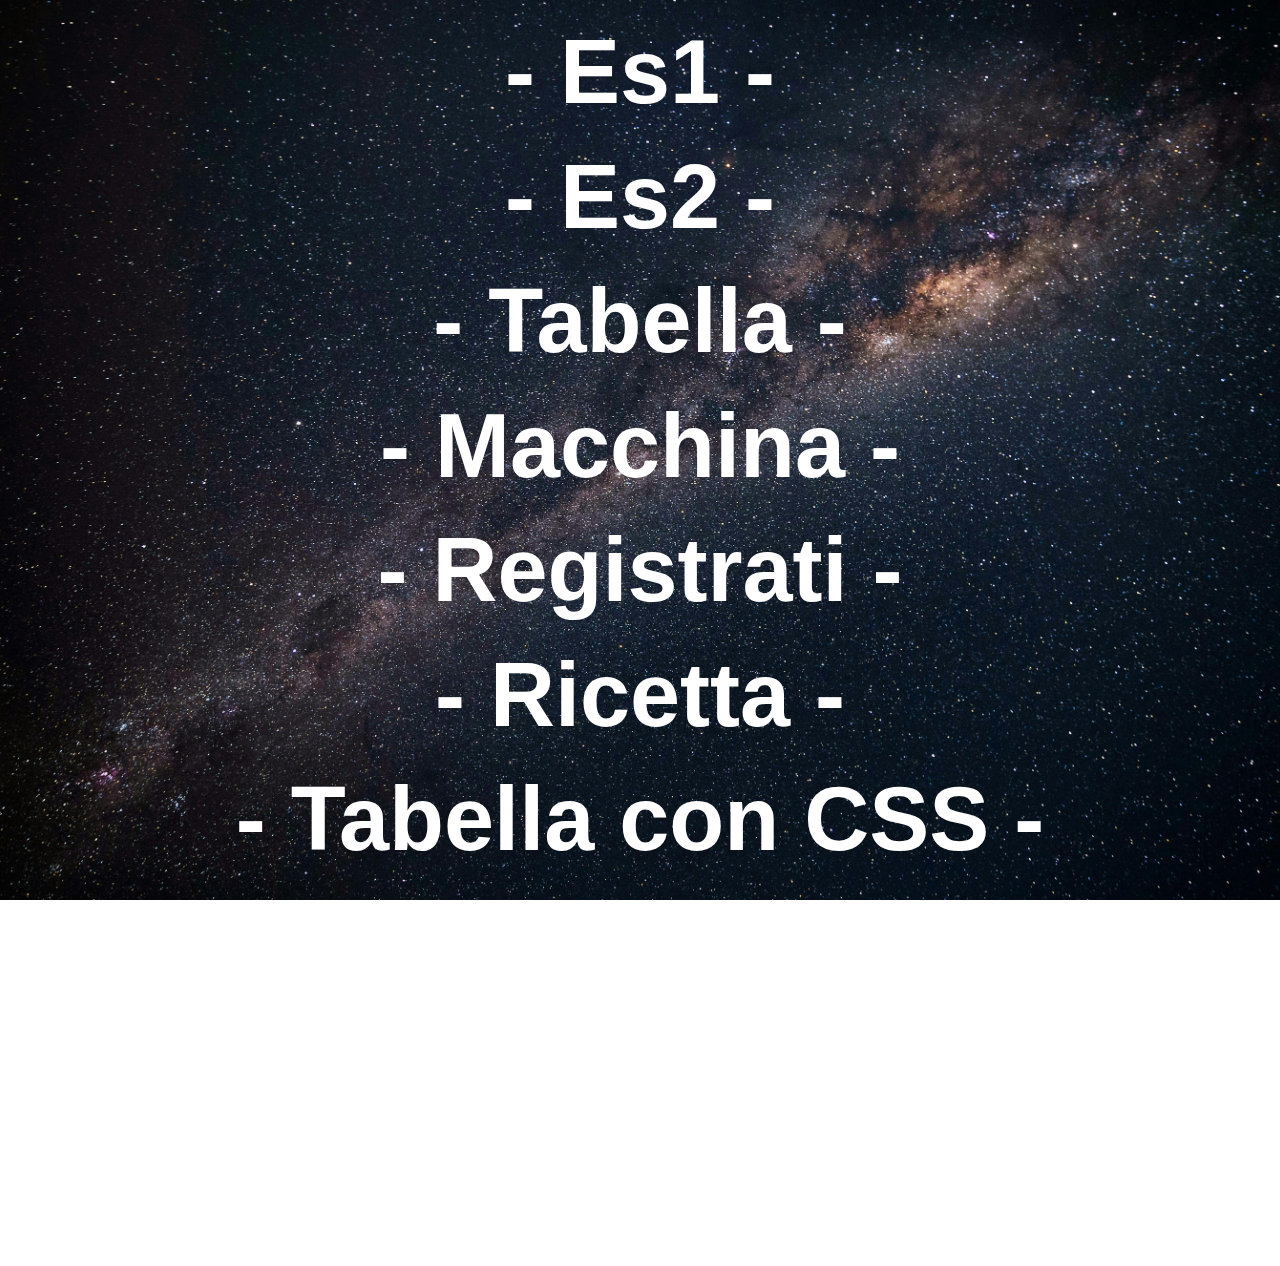
<file: index.html>
<!DOCTYPE html>
<html lang="en">
<head>
<title>My Page Title</title>
<link rel="icon" type="image/x-icon" href="Buzz_Skin-Default.webp">
<meta charset="UTF-8">
<meta name="viewport" content="width=device-width, initial-scale=1.0">
<title>Borghetti</title>
<style> a:link { color: white; } 
    a:visited { color: white; } 
    a:hover { color: #FF8000; } 
    a:active { color: arancione; } 
    a { display: inline-block; transition: transform 0.3s ease; } 
    a:hover { transform: scale(1.5); }
body {
    background-image: url('pexels-philippedonn-1169754.jpg');
    background-size: cover; 
    background-repeat: no-repeat; 
    background-attachment: fixed; 
    background-position: center; 
    color: white;
    font-family: Arial, sans-serif; 
    margin: 0; 
    padding: 0; 
}

</style>
</head>
    

<body>

<p><h1><center><a style="font-size:10vh; text-decoration:none; color="black"; href="Es1.html" >- Es1 -</a></center> </h1></p>
<p><h1><center><a style="font-size:10vh; text-decoration:none; color="black"; href="Es2.html" >- Es2 -</a></center> </h1></p>
<p><h1><center><a style="font-size:10vh; text-decoration:none; color="black"; href="Tabella.html" >- Tabella -</a></center> </h1></p>
<p><h1><center><a style="font-size:10vh; text-decoration:none; color="black"; href="Macchina.html" >- Macchina -</a></center> </h1></p>
<p><h1><center><a style="font-size:10vh; text-decoration:none; color="black"; href="Registrazione.html" >- Registrati -</a></center> </h1></p>
<p><h1><center><a style="font-size:10vh; text-decoration:none; color="black"; href="ricetta_B.html" >- Ricetta -</a></center> </h1></p>
<p><h1><center><a style="font-size:10vh; text-decoration:none; color="black"; href="TabellaCSS.html" >- Tabella con CSS -</a></center> </h1></p>
<p><h1><center><a style="font-size:10vh; text-decoration:none; color="black"; href="BoxFlottanti.html" >- Box Flottanti -</a></center> </h1></p>
<p><h1><center><a style="font-size:10vh; text-decoration:none; color="black"; href="https://ilpiccolobassi.altervista.org" >- Sito Ed. Fisica -</a></center> </h1></p>
<p><h1><center><a style="font-size:10vh; text-decoration:none; color="black"; href="navBar.html" >- NavBar -</a></center> </h1></p>
</body>

</body>
    
</html>
</file>
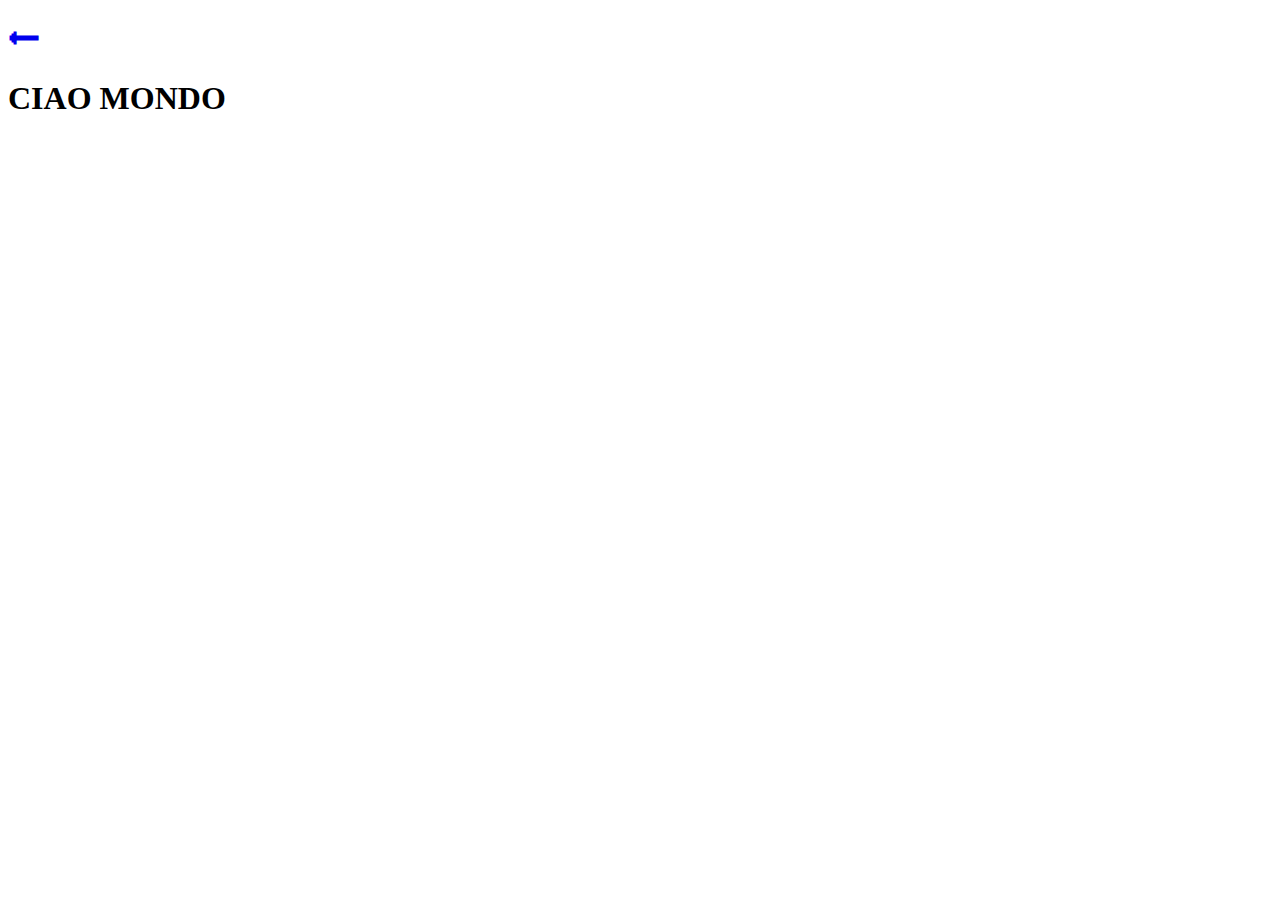
<file: Bho.html>
<!DOCTYPE html>
<html lang="en">
<head>
    <meta charset="UTF-8">
    <meta name="viewport" content="width=|, initial-scale=1.0">
    <title>Document</title>
</head>
<body>
    <h1><a style="text-decoration:none;" href="https://ilpiccolobassi.github.io/borghetti/" >🠔</a></h1>
    <h1>CIAO MONDO</h1>
    
</body>
</html>
</file>
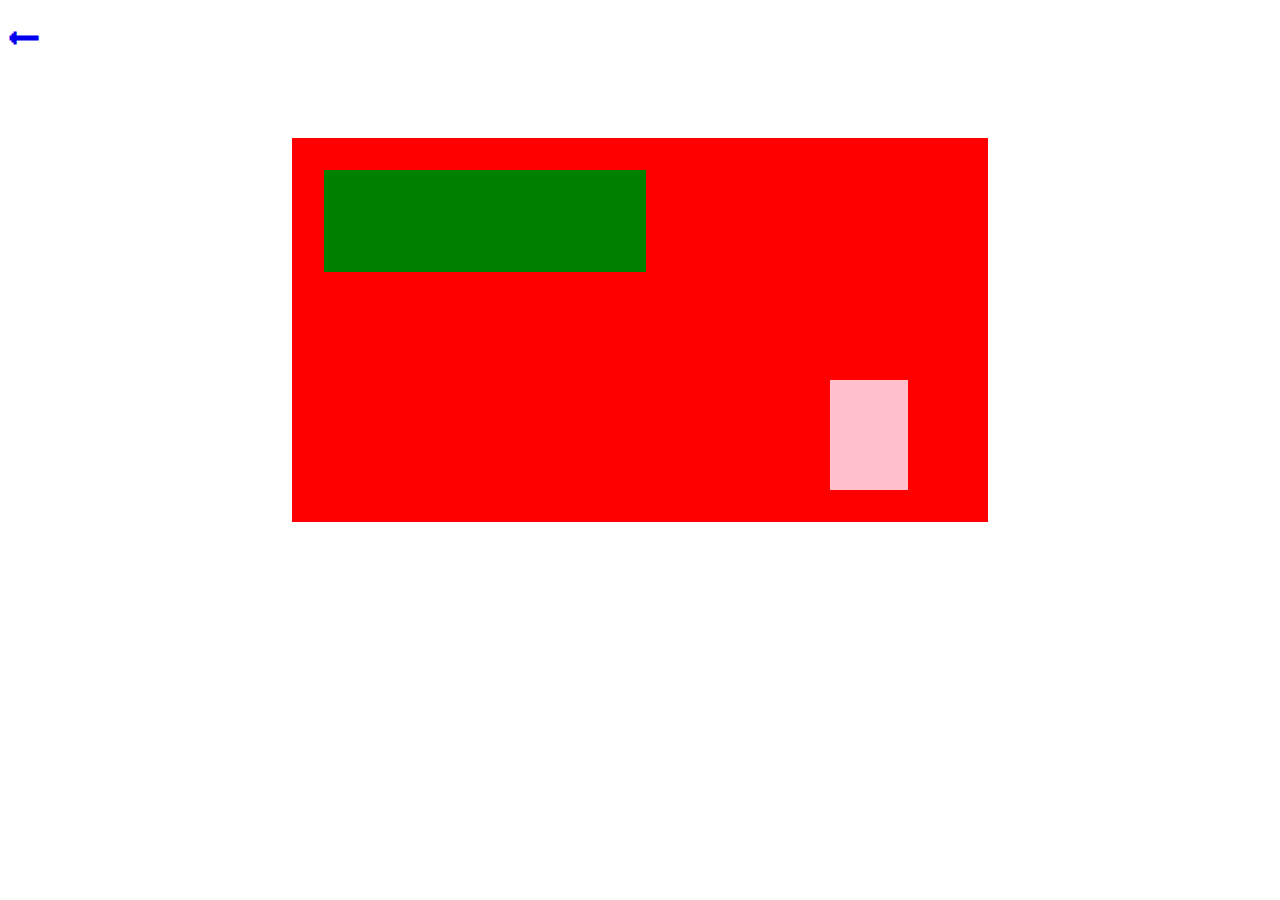
<file: box.html>
<!DOCTYPE html>

<html lang="en">

<head>
  <link rel="icon" type="image/x-icon" href="Buzz_Skin-Default.webp">
  <meta charset="UTF-8">

  <meta name="viewport" content="width=device-width, initial-scale=1.0">

  <title>BoxFormattati</title>

  <style>

    .box1 {

        width: 50%;

        height: 20em;

        padding: 2em;

        background-color:red;

        display: flex;

      margin: 5em 0;

    }

    .box2 {

        width: 50%;

        height: 6em;

        border: 3px solid green;

        background-color: green;

    }

    .box3 {

        width: 3em;

        height: 5em;

        padding: 15px;

        margin: auto 3em 0 auto;

        background-color: pink;

    }

  </style>

</head>

<body>
  <h1><a style="text-decoration:none;" href="https://ilpiccolobassi.github.io/borghetti/">🠔</a></h1> 

<center>

<div class="box1">

  <div class="box2">

  </div>

  <div class="box3">

  </div>

</div>

</center>

</body>

</html>
</file>
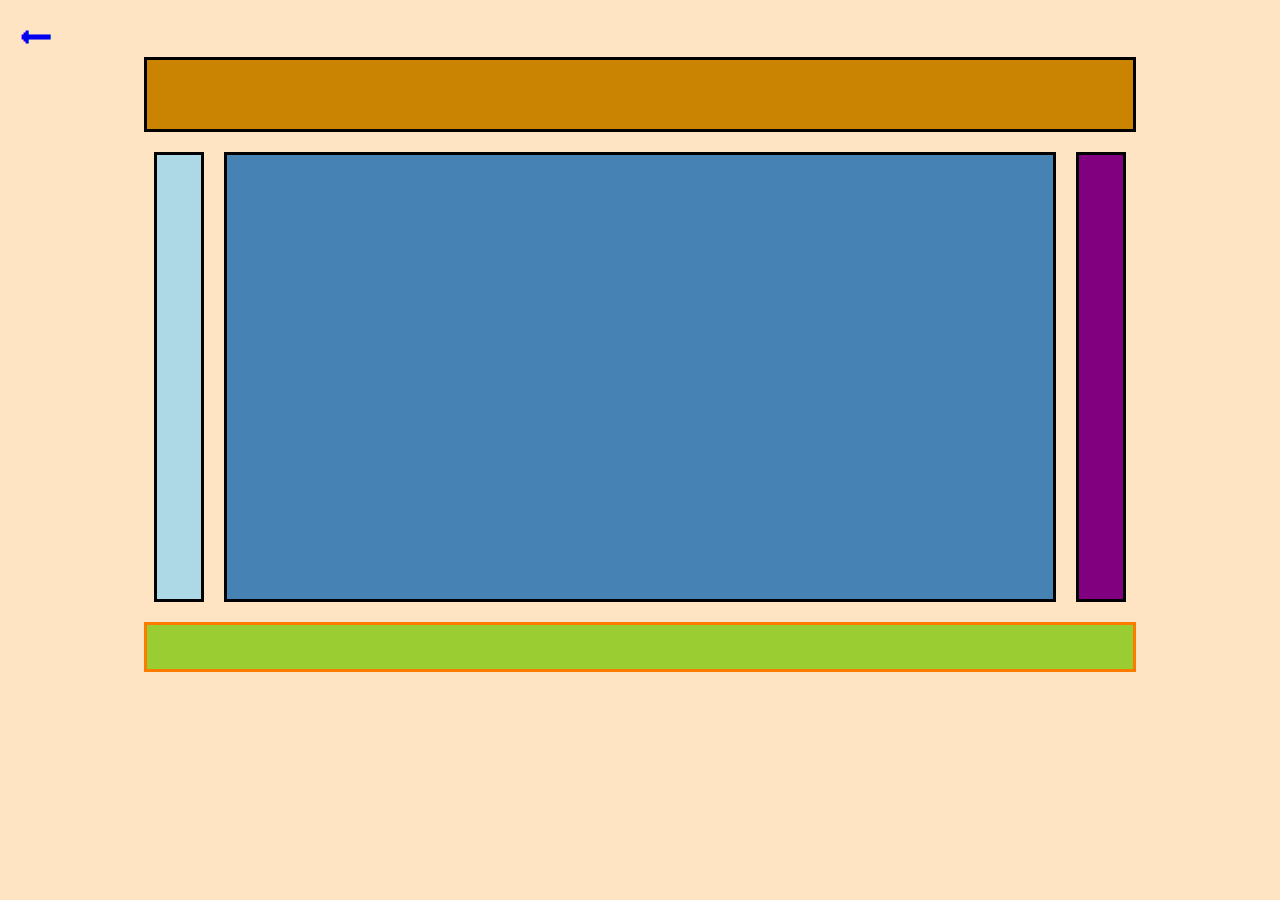
<file: BoxFlottanti.html>
<!DOCTYPE html>
<html lang="it">
<head>
    <meta charset="UTF-8">
    <meta name="viewport" content="width=device-width, initial-scale=1.0">
    <title>Box flottanti</title>
      <link rel="icon" type="image/x-icon" href="Buzz_Skin-Default.webp">
    <h1><a style="text-decoration:none;" href="https://ilpiccolobassi.github.io/borghetti/" >🠔</a></h1>
    <!DOCTYPE html>
<html lang="it">
<head>
    <meta charset="UTF-8">
    <meta name="viewport" content="width=device-width, initial-scale=1.0">
    <title>Box flottanti</title>
    <style>
        * {
            box-sizing: border-box;
            margin: 0;
            padding: 0;
        }
        body {
            margin: 20px;
            background-color: bisque;
        }
        .container {
            width: 80%;
            margin: 0 auto;
        }
        .box {
            border: 3px solid black;
            padding: 20px;
            margin-bottom: 10px; 
        }
        .top, .bottom {
            background-color: rgb(202, 132, 1);
            width: 100%;
            height: 75px;
            clear: both;
        }
        .bottom {
            margin-top: 10px;
            height: 50px;
            border: solid rgb(255, 123, 0);
            background-color: yellowgreen;
        }
        .middle {
            display: flex;
            justify-content: space-between;
            align-items: center;
        }
        .top-right, .right {
            background-color: lightblue;
            width: 5%;
            height: 450px; 
            margin: 10px; 
           
        }
        .right {
            background-color: purple;
        }
        .left {
            background-color: steelblue;
            width: 85%;
            height: 450px;
            margin-top: 10px;
            margin-left: 10px; 
            margin-right: 10px; 
            padding: 1.5px;
        }
    </style>
</head>
<body>
    <div class="container">
        <div class="box top"></div>
        <div class="middle">
            <div class="box top-right"></div>
            <div class="box left"><iframe width="100%" height="100%" src="https://www.youtube.com/embed/wRNinF7YQqQ?si=GpkGDwgUFhdXXlfV" title="YouTube video player" frameborder="0" allow="accelerometer; autoplay; clipboard-write; encrypted-media; gyroscope; picture-in-picture; web-share" referrerpolicy="strict-origin-when-cross-origin" allowfullscreen></iframe></div>
            <div class="box right"></div>
        </div>
        <div class="box bottom"></div>
    </div>
</body>
</html>
</file>
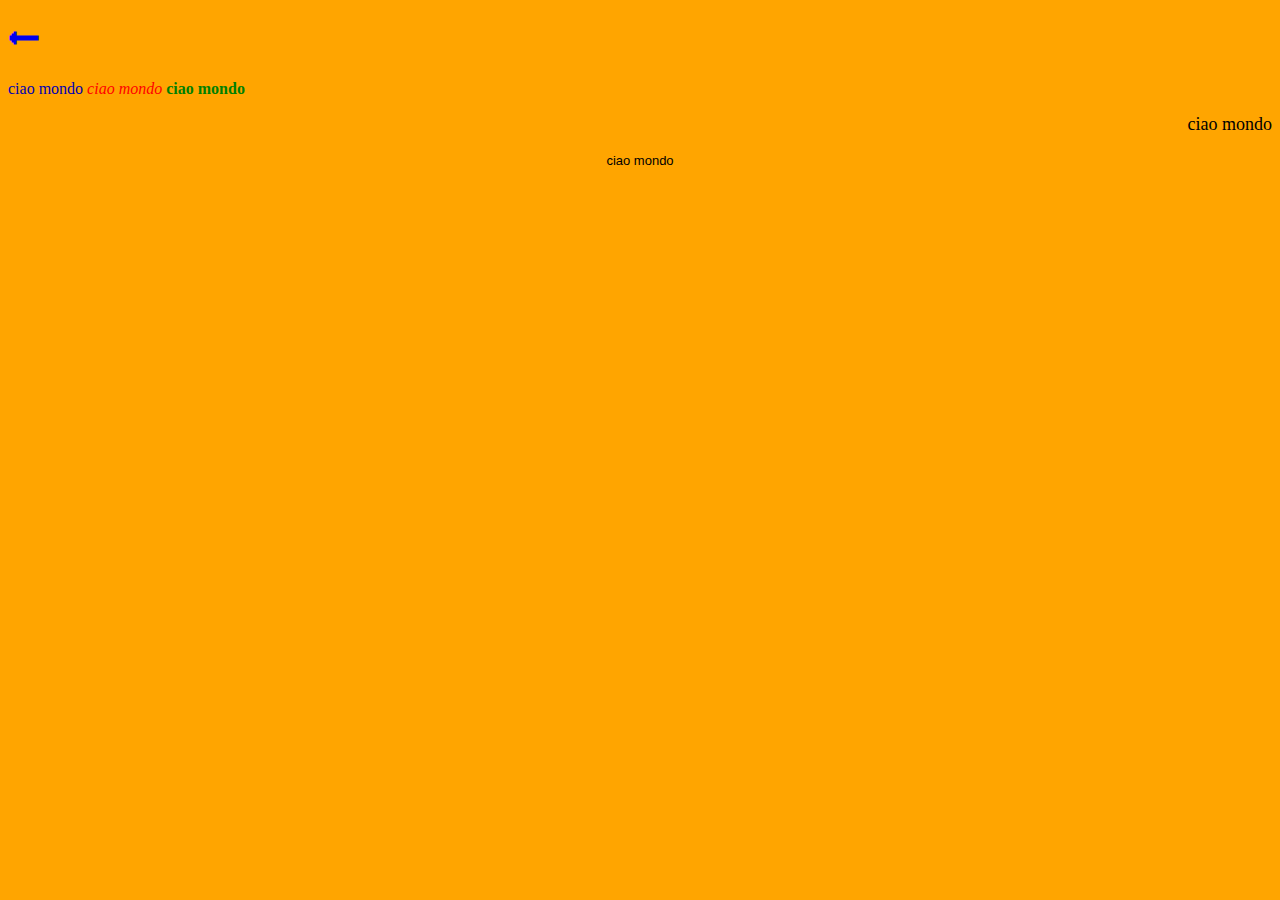
<file: Es1.html>
<!DOCTYPE html>
<html lang="en">
<head>
    <meta charset="UTF-8">
    <meta name="viewport" content="width=device-width, initial-scale=1.0">
      <link rel="icon" type="image/x-icon" href="Buzz_Skin-Default.webp">
    <h1><a style="text-decoration:none;" href="https://ilpiccolobassi.github.io/borghetti/" >🠔</a></h1>
    <title>Document</title>
    
</head>
<body bgcolor="FFA500">
    <font color="light blu">ciao mondo</font>
    <font color="red"><i>ciao mondo</i></font>
    <font color="green"><b>ciao mondo</b></font>
    <center>
        <p align="right"><font size="4"; face="Verdana">ciao mondo</font></p>
        <font size="2"; face="Arial">ciao mondo</font>
    </center>

</body>
</html>
</file>
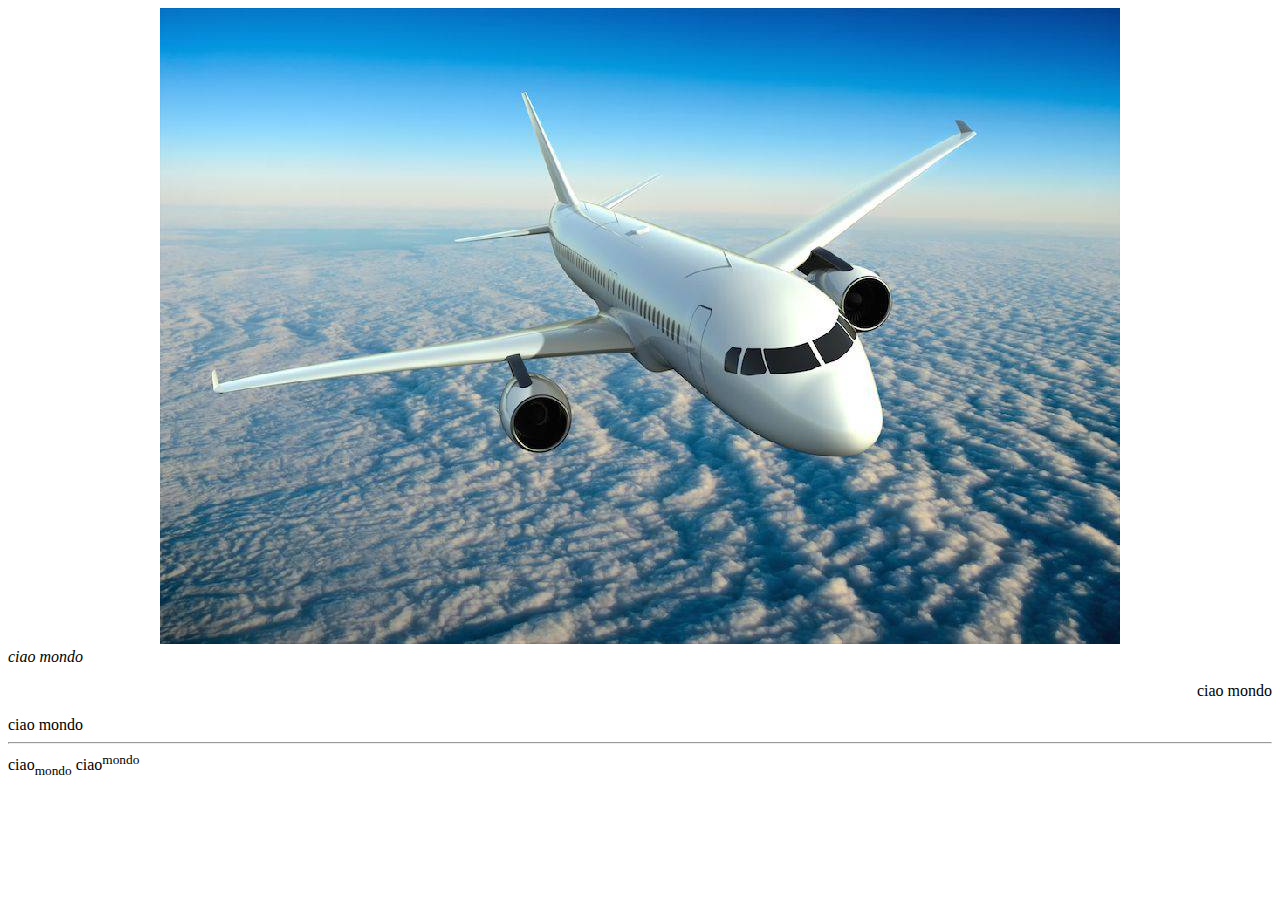
<file: Es2.HTML>
<!DOCTYPE html>
<html lang="en">
<head>
    <meta charset="UTF-8">
    <meta name="viewport" content="width=device-width, initial-scale=1.0">
    <title>Document</title>
</head>
<body>
    <center>
    <img src="aereo-111594.jpg">
    </center>
    <i>ciao mondo</i>
    <p align="right">ciao mondo</p>
    <font face="Verdana">ciao mondo</font> 
    <hr>
    ciao<sub>mondo</sub>
    ciao<sup>mondo</sup>
</body>
</html>
</file>
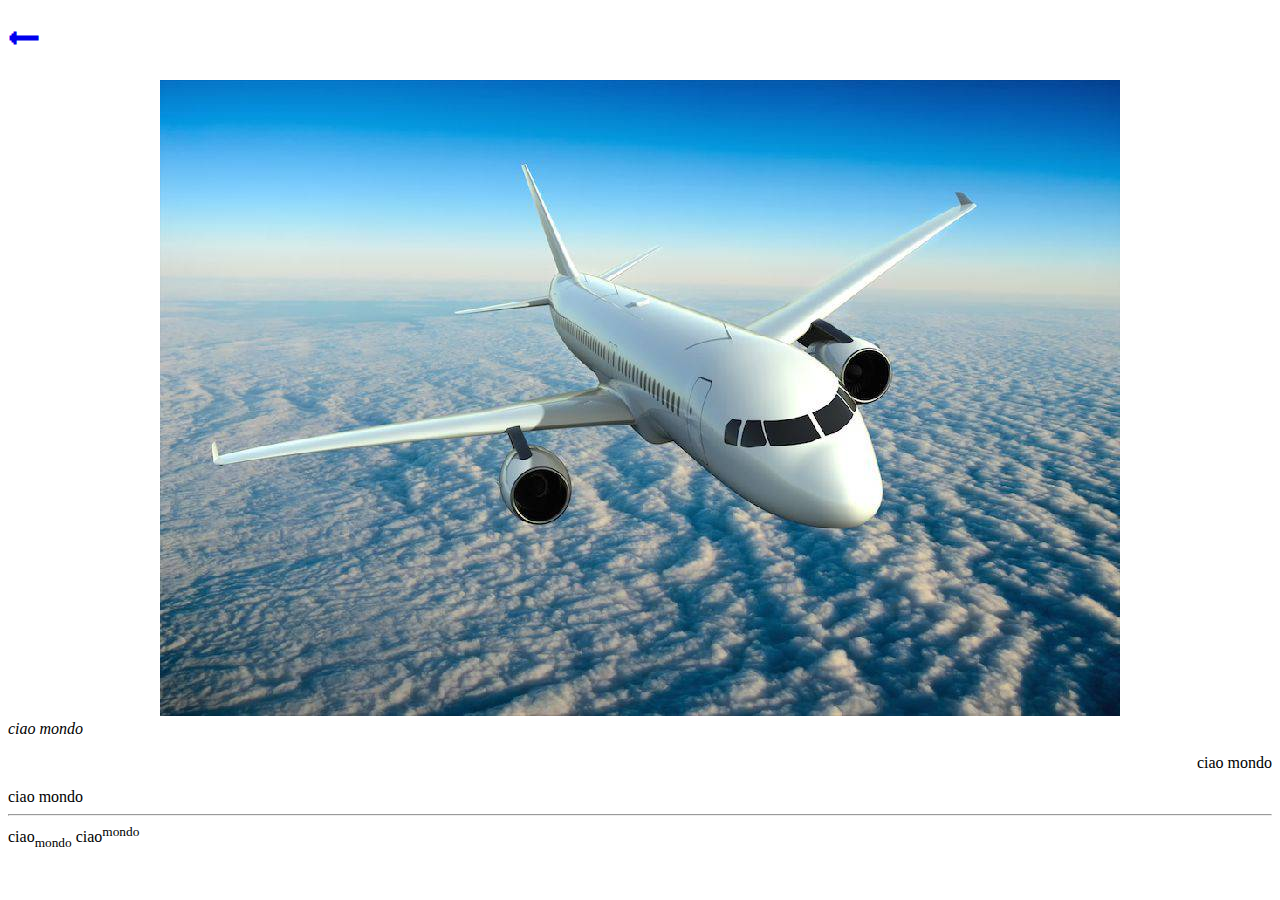
<file: Es2.html>
<!DOCTYPE html>
<html lang="en">
<head>
    <meta charset="UTF-8">
    <meta name="viewport" content="width=device-width, initial-scale=1.0">
    <title>Document</title>
      <link rel="icon" type="image/x-icon" href="Buzz_Skin-Default.webp">
    <h1><a style="text-decoration:none;" href="https://ilpiccolobassi.github.io/borghetti/" >🠔</a></h1>
</head>
<body>
    <center>
    <img src="aereo-111594.jpg" >
    </center>
    <i>ciao mondo</i>
    <p align="right">ciao mondo</p>
    <font face="Verdana">ciao mondo</font> 
    <hr>
    ciao<sub>mondo</sub>
    ciao<sup>mondo</sup>
</body>
</html>
</file>
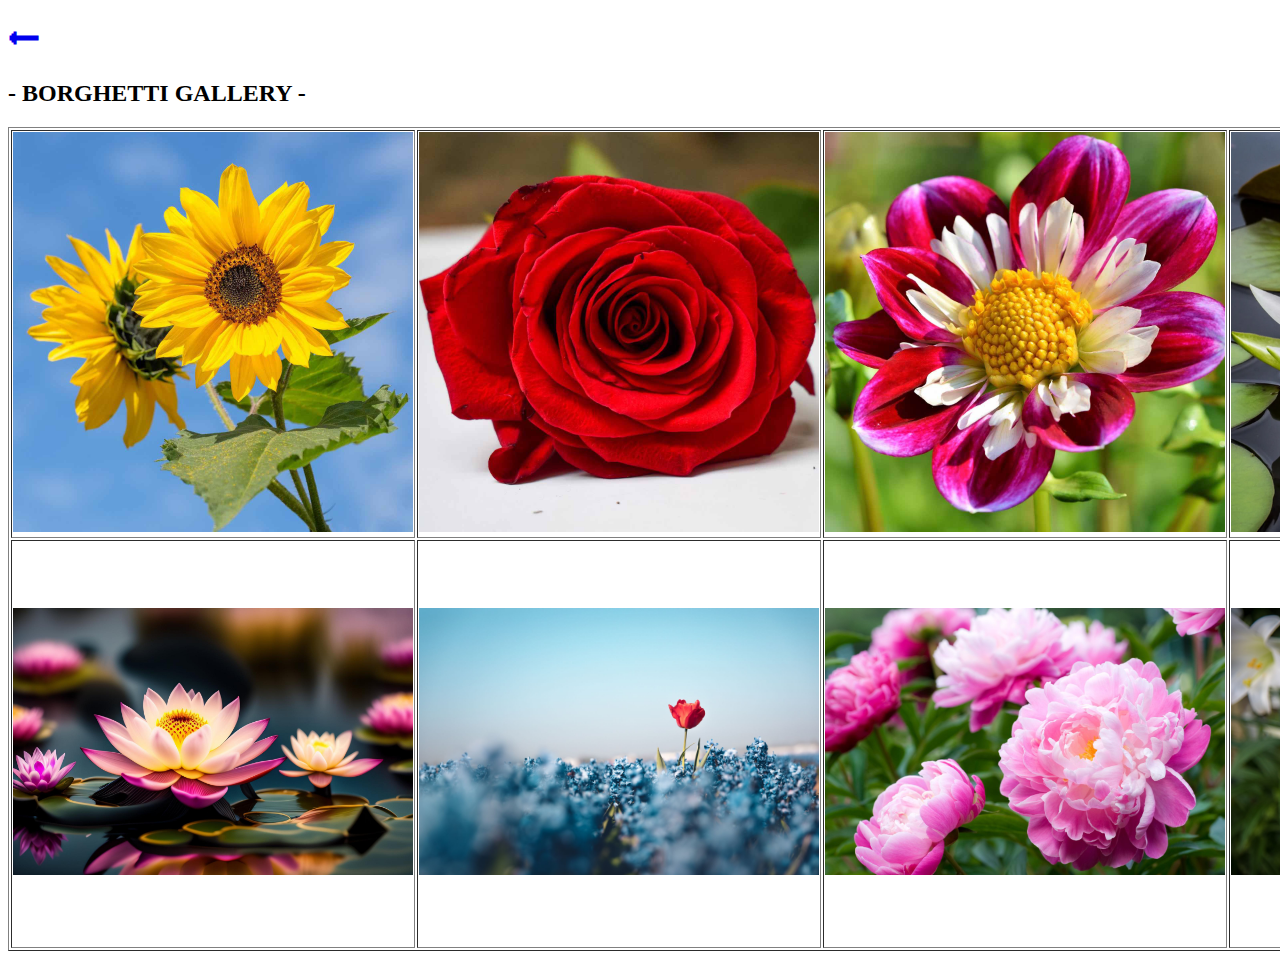
<file: gallery_B.html>
<!DOCTYPE html>
<html lang="en">
<head>
    <title>My Page Title</title>
    <link rel="icon" type="image/x-icon" href="Buzz_Skin-Default.webp">
    <meta charset="UTF-8">
    <meta name="viewport" content="width=device-width, initial-scale=1.0">
    

  <h1><a style="text-decoration:none;" href="https://ilpiccolobassi.github.io/borghetti/" >🠔</a></h1>
    <left><h2 color="blue">- BORGHETTI GALLERY -</h2></left>

   </head>

<body>
     <table border="1">
    <tr>
       <td>
           <a href="fiore2.jpg" target="_blank">
           <img width="400px" src="fiore2.jpg" alt="Immagine">
           

           </a>
       </td>
    <td>
        <a href="fiore7.jpg">
        <img width="400px" src="fiore7.jpg" alt="Immagine">
       </a>
     </td>
    <td>
        <a href="fiore8.jpg">
        <img width="400px" src="fiore8.jpg" alt="Immagine">
       </a>
     </td>
     <td>
        <a href="fiore9.webp">
        <img width="400px" src="fiore9.webp" alt="Immagine">
       </a>
     </td>
     <td>
        <a href="fiore12.jpg">
        <img width="400px" src="fiore12.jpg" alt="Immagine">
       </a>
     </td>
     
    </tr>
    
         <tr>
        <td>
            <a href="foto5.jpg">
            <img width="400px" src="foto5.jpg" alt="Immagine">
       </a>
     </td>
         <td>
                <a href="fiore1.jpg">
                <img width="400px" src="fiore1.jpg" alt="Immagine">
         </a>
     </td>
       <td>
        <a href="fiore11.jpg">
        <img width="400px" src="fiore11.jpg" alt="Immagine">
       </a>
     </td>  
     <td>
        <a href="foto10.jpg">
        <img width="400px" src="foto10.jpg" alt="Immagine">
       </a>
     </td>
      <td>
        <a href="fiore13.jpg">
        <img width="400px" src="fiore13.jpg" alt="Immagine">
       </a>
     </td>
      </tr>      
</body>
</html>
</file>
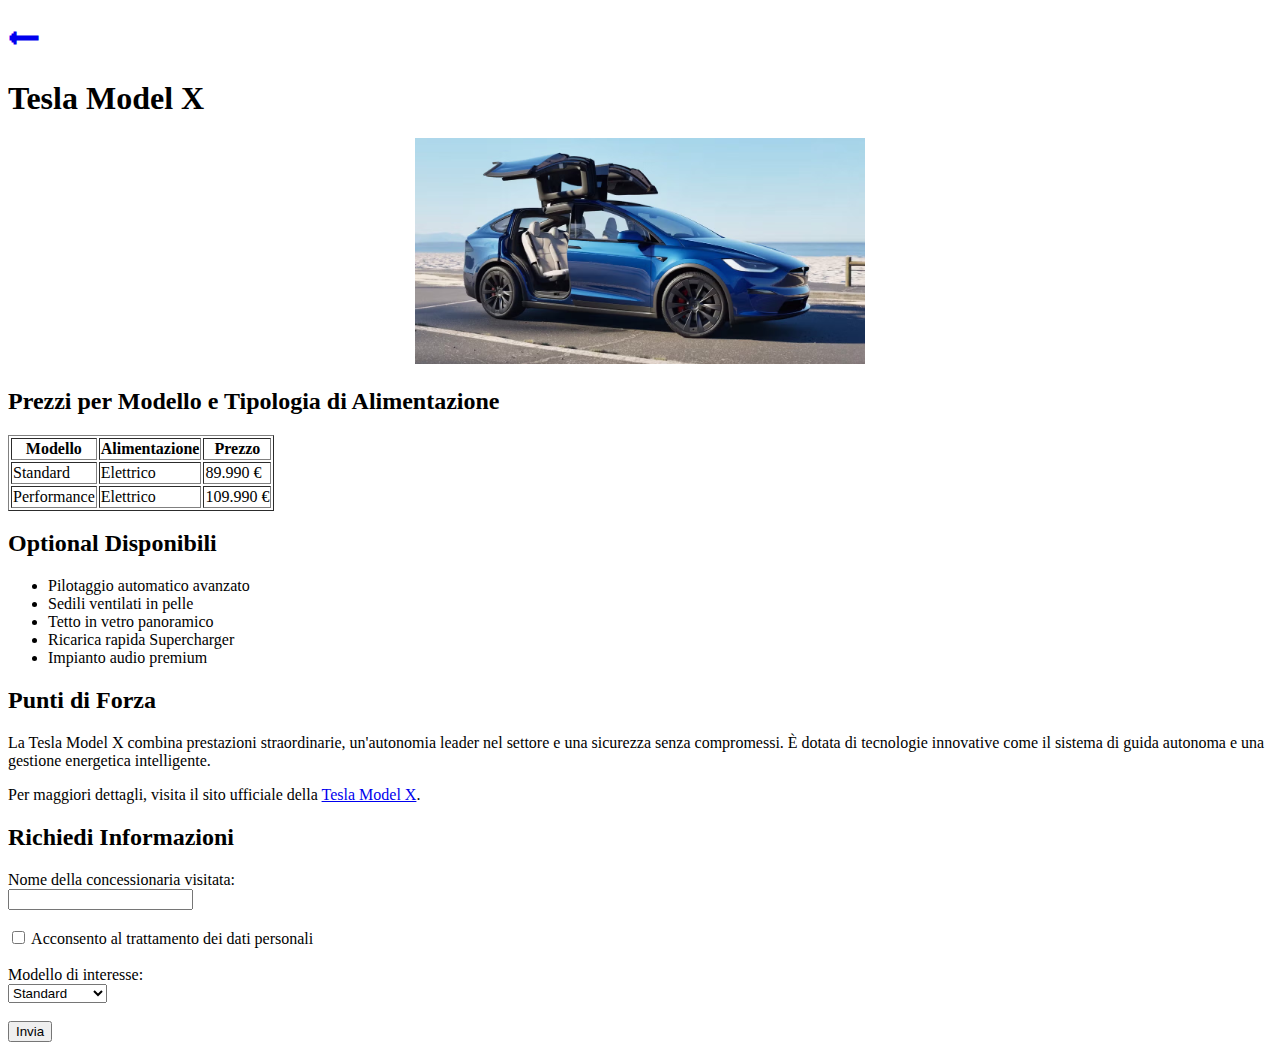
<file: Macchina.html>
<!DOCTYPE html>
<html lang="it">
<head>
    <meta charset="UTF-8">
    <meta name="viewport" content="width=device-width, initial-scale=1.0">
    <title>Tesla Model X</title>
      <link rel="icon" type="image/x-icon" href="Buzz_Skin-Default.webp">
    <h1><a style="text-decoration:none;" href="https://ilpiccolobassi.github.io/borghetti/" >🠔</a></h1>
</head>
<body>
    
    <header>
        <h1>Tesla Model X</h1>
    </header>

    <center>
        <a href="macchina.jpg">
        <img src="macchina.jpg" alt="Tesla Model X" width="450">
        </a>
    </center>
   
    <h2>Prezzi per Modello e Tipologia di Alimentazione</h2>
    <table border="1">
        <tr>
            <th>Modello</th>
            <th>Alimentazione</th>
            <th>Prezzo</th>
        </tr>
        <tr>
            <td>Standard</td>
            <td>Elettrico</td>
            <td>89.990 €</td>
        </tr>
        <tr>
            <td>Performance</td>
            <td>Elettrico</td>
            <td>109.990 €</td>
        </tr>
    </table>

 
    <h2>Optional Disponibili</h2>
    <ul>
        <li>Pilotaggio automatico avanzato</li>
        <li>Sedili ventilati in pelle</li>
        <li>Tetto in vetro panoramico</li>
        <li>Ricarica rapida Supercharger</li>
        <li>Impianto audio premium</li>
    </ul>

    
    <h2>Punti di Forza</h2>
    <p>
        La Tesla Model X combina prestazioni straordinarie, un'autonomia leader nel settore e una sicurezza senza compromessi. 
        È dotata di tecnologie innovative come il sistema di guida autonoma e una gestione energetica intelligente.
    </p>


    <p>
        Per maggiori dettagli, visita il sito ufficiale della 
        <a href="https://www.tesla.com/it_it/modelx" target="_blank">Tesla Model X</a>.
    </p>

    <h2>Richiedi Informazioni</h2>
    <form action="/invia-dati" method="post">
      
        <label for="concessionaria">Nome della concessionaria visitata:</label><br>
        <input type="text" id="concessionaria" name="concessionaria"><br><br>

       
        <label>
            <input type="checkbox" id="privacy" name="privacy" required>
            Acconsento al trattamento dei dati personali
        </label><br><br>

       
        <label for="modello">Modello di interesse:</label><br>
        <select id="modello" name="modello">
            <option value="standard">Standard</option>
            <option value="performance">Performance</option>
        </select><br><br>

       
        <button type="submit">Invia</button>
    </form>
</body>
</html>
</file>
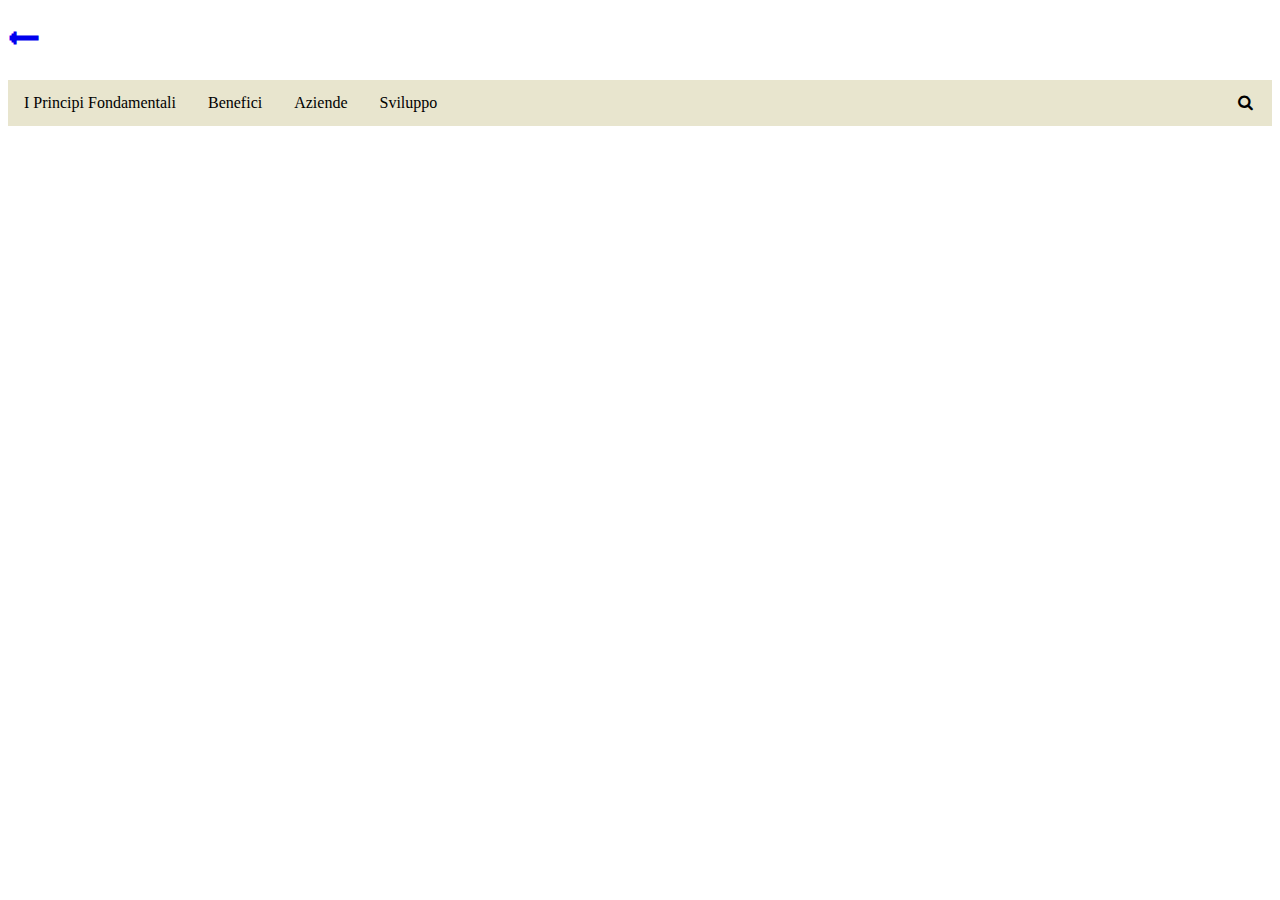
<file: navBar.html>
<!DOCTYPE html>
<html>
<head>
  <meta name="viewport" content="width=device-width, initial-scale=1">
  <link rel="stylesheet" href="https://cdnjs.cloudflare.com/ajax/libs/font-awesome/4.7.0/css/font-awesome.min.css">
  <link rel="icon" type="image/x-icon" href="Buzz_Skin-Default.webp">
<h1><a style="text-decoration:none;" href="https://ilpiccolobassi.github.io/borghetti/" >🠔</a></h1>
<style>
ul {
  list-style-type: none;
  margin: 0;
  padding: 0;
  overflow: hidden;
  background-color: #E8E5CE;
}

li {
  float: left;
}

li a, .dropbtn {
  display: inline-block;
  color: black;
  text-align: center;
  padding: 14px 16px;
  text-decoration: none;
}

li a:hover, .dropdown:hover .dropbtn {
  background-color: #4b3d3d;
  color: white;
}

.dropdown:active{
 color: #bc360a;
}

li.dropdown {
  display: inline-block;
}

.dropdown-content {
  display: none;
  position: absolute;
  background-color: #4b3d3d;
  min-width: 160px;
  box-shadow: aqua;
  z-index: 1;
}

.dropdown-content a {
  color: white;
  padding: 12px 16px;
  text-decoration: none;
  box-shadow: 0px 8px 16px 0px rgba(0,0,0,0.2);
  display: block;
  text-align: left;
}

.dropdown-content a:hover {background-color: #bc360a;}

.dropdown:hover .dropdown-content {
  display: block;
}
</style>
</head>
<body>

<ul>
  <li><a href="#home">I Principi Fondamentali</a></li>
  <li class="dropdown">
    <a href="javascript:void(0)" class="dropbtn">Benefici</a>
    <div class="dropdown-content">
      <a href="#">Benefici Ambientali</a>
      <a href="#">Benefici Economici</a>
    </div>
  </li>
  <li class="dropdown">
    <a href="javascript:void(0)" class="dropbtn">Aziende</a>
    <div class="dropdown-content">
      <a href="#">Il ruolo delle aziende</a>
      <a href="#">I casi di successo</a>
    </div>
  </li>
  <li class="dropdown">
    <a href="javascript:void(0)" class="dropbtn">Sviluppo</a>
    <div class="dropdown-content">
      <a href="#">Inovazione e tecnologie</a>
      <a href="#">economia circolare e rifiuti</a>
      <a href="#">Normative e politiche</a>
    </div>
  </li>
  <li style="float:right"><a href="#"><i class="fa fa-fw fa-search"></i></a></li>
</ul>



</body>
</html>
</file>
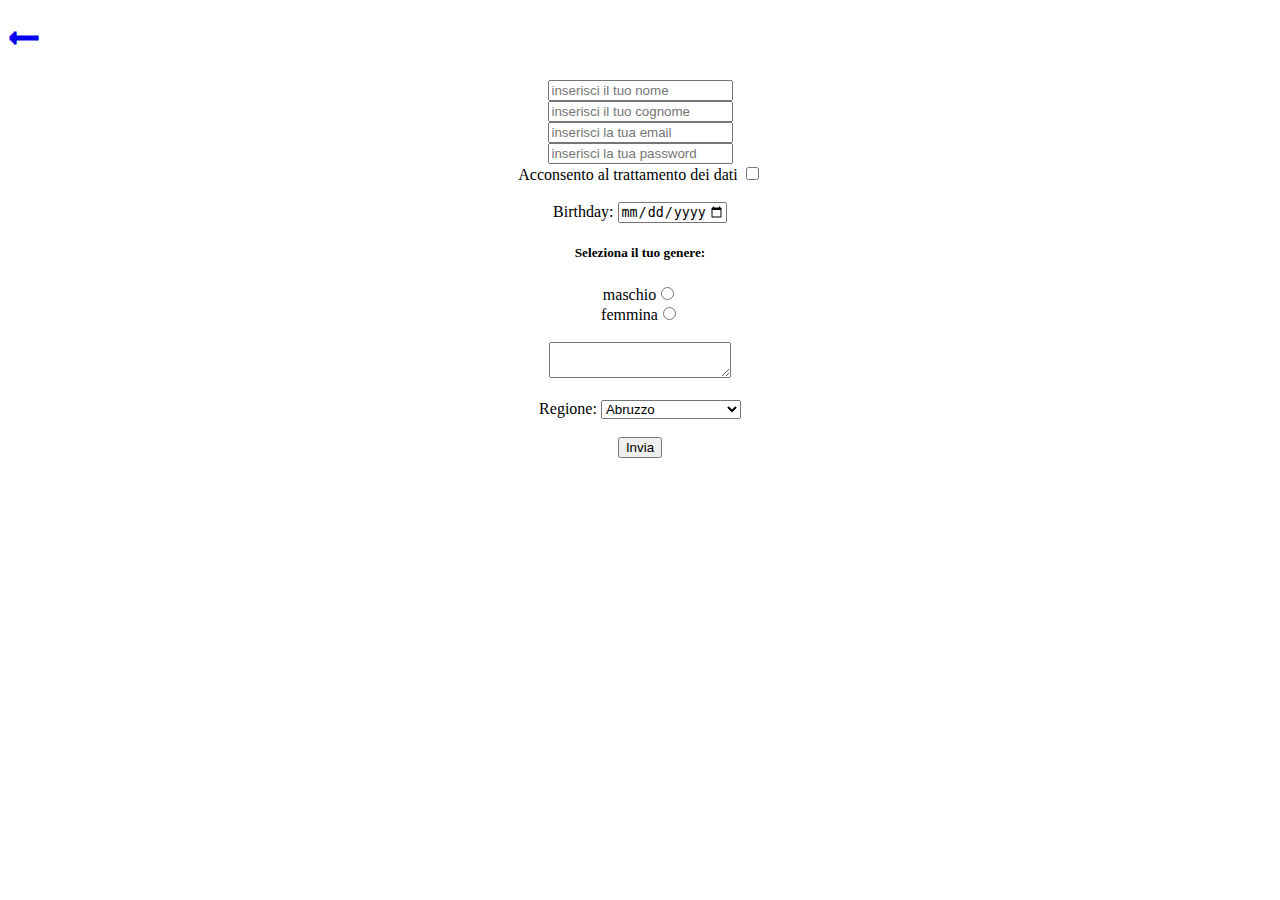
<file: Registrazione.html>
<!DOCTYPE html>
<html lang="en">
<head>
    <meta charset="UTF-8">
    <meta name="viewport" content="width=device-width, initial-scale=1.0">
    <title>Document</title>
    <link rel="icon" type="image/x-icon" href="Buzz_Skin-Default.webp">
    <h1><a style="text-decoration:none;" href="https://ilpiccolobassi.github.io/borghetti/" >🠔</a></h1>
</head>
<body>
    <form action="#">
    <center>
        <input type="name" name="name" id="" placeholder="inserisci il tuo nome"> <br>
        <input type="cognome" name="cognome" id="" placeholder="inserisci il tuo cognome"><br>
        <input type="email" name="email" id="" placeholder="inserisci la tua email"> <br>
        <input type="password" name="email" id="" placeholder="inserisci la tua password"> <br>
        <label for="check">Acconsento al trattamento dei dati</label>
        <input type="checkbox" name="check">
        <br>
        <br>
        <form action="/action_page.php"> 
            <label for="birthday">Birthday:</label> 
            <input type="date" id="birthday" name="birthday" min="0000-01-01" max="2024-12-31">
        </form>
        <br>
        <h5>Seleziona il tuo genere: </h5>
        maschio<input type="radio" name="sesso" id="" value="maschio"> <br>
        femmina<input type="radio" name="sesso" id="" value="femmina"><br>
        <br>
        <textarea name="note">
        </textarea>
        <br>
        <br>
        <form action="/action_page.php">
            <label for="cars">Regione: </label>
            <select name="region" id="region">
                <option value="Abruzzo">Abruzzo</option>
                <option value="Basilicata">Basilicata</option>
                <option value="Calabria">Calabria</option>
                <option value="Campania">Campania</option>
                <option value="Emilia-Romagna">Emilia-Romagna</option>
                <option value="Friuli Venezia Giulia">Friuli Venezia Giulia</option>
                <option value="Lazio">Lazio</option>
                <option value="Liguria">Liguria</option>
                <option value="Lombardia">Lombardia</option>
                <option value="Marche">Marche</option>
                <option value="Molise">Molise</option>
                <option value="Piemonte">Piemonte</option>
                <option value="Puglia">Puglia</option>
                <option value="Sardegna">Sardegna</option>
                <option value="Sicilia">Sicilia</option>
                <option value="Toscana">Toscana</option>
                <option value="Trentino-Alto Adige">Trentino-Alto Adige</option>
                <option value="Umbria">Umbria</option>
                <option value="Valle d'Aosta">Valle d'Aosta</option>
                <option value="Veneto">Veneto</option>
                
            </select>
        <br>
        <br>
        <input type="submit" value="Invia">
    </center>
    </form>   
</body>
</html>
</file>
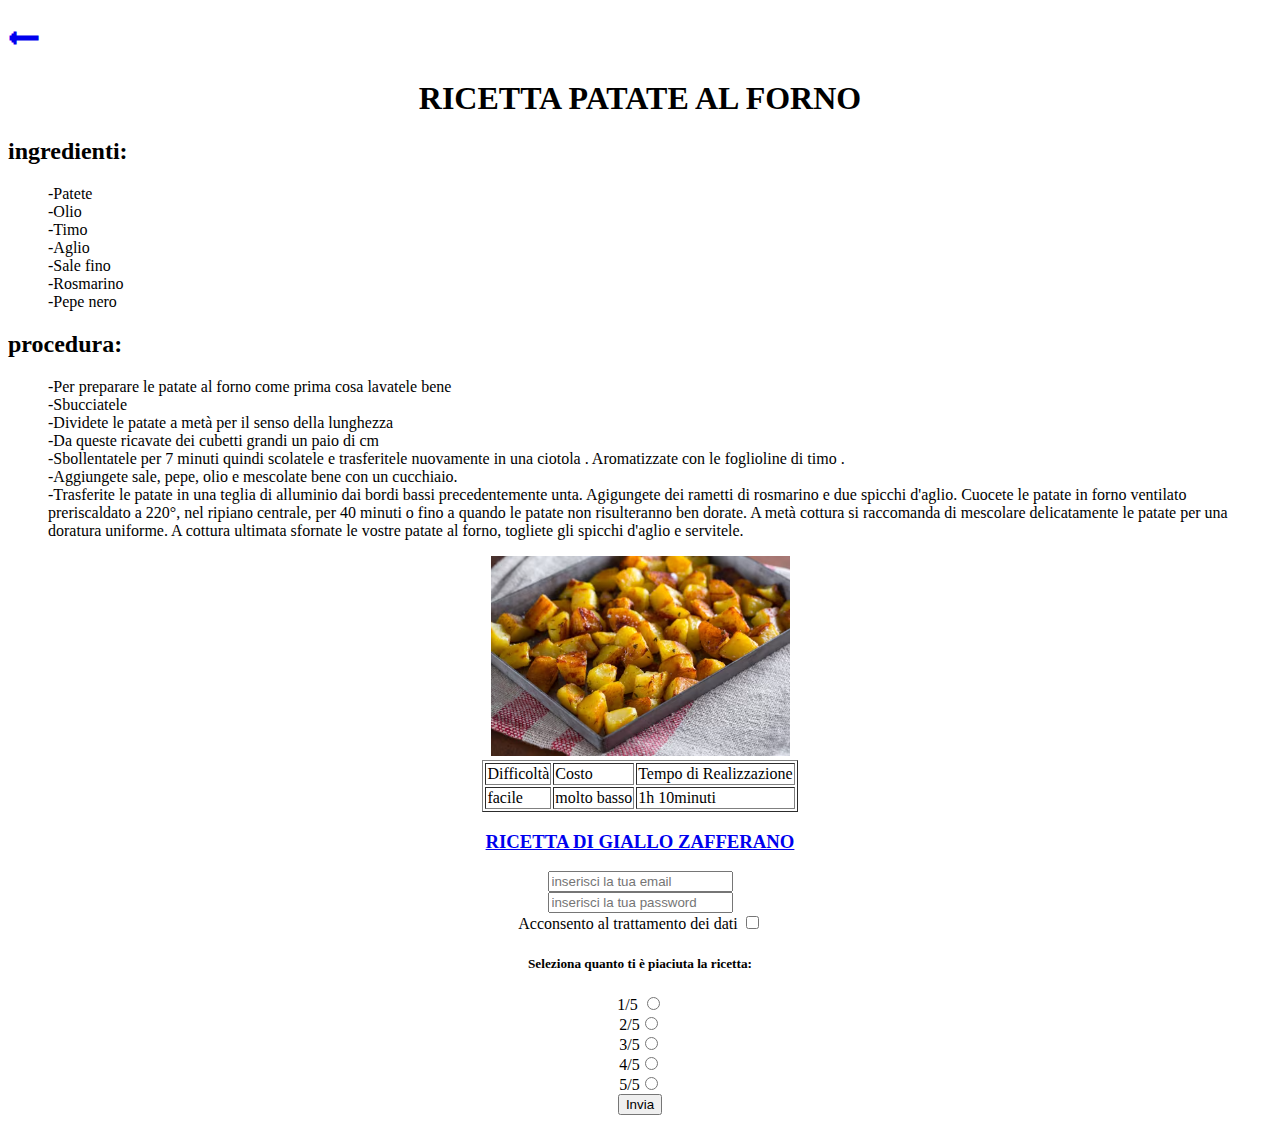
<file: ricetta_B.html>
<!DOCTYPE html>
<html lang="en">
<head>
    <title>My Page Title</title>
    <link rel="icon" type="image/x-icon" href="Buzz_Skin-Default.webp">
    <meta charset="UTF-8">
    <meta name="viewport" content="width=>, initial-scale=1.0">
    <title>Document</title>
    <link rel="icon" type="image/x-icon" href="Buzz_Skin-Default.webp">
</head>
<body>
    <h1 ><a style=" text-decoration:none; " href="https://ilpiccolobassi.github.io/borghetti/">🠔</a></h1>
    <h1><center>RICETTA PATATE AL FORNO</center></h1color>
    <h2><right>ingredienti:</right></h2>
    <ul>
        <il><right>-Patete</right></il>
        <il><br><right>-Olio</right></il>
        <il><br><right>-Timo</right></il>
        <il><br><right>-Aglio</right></il>
        <il><br><right>-Sale fino</right></il>
        <il><br><right>-Rosmarino</right></il>
        <il><br><right>-Pepe nero</right></il>
    </ul>
    <h2>procedura:</h2>
    <ul>
        <il>-Per preparare le patate al forno come prima cosa lavatele bene</il>
        <il><br>-Sbucciatele</il>
        <il><br>-Dividete le patate a metà per il senso della lunghezza</il>
        <il><br>-Da queste ricavate dei cubetti grandi un paio di cm</il>
        <il><br>-Sbollentatele per 7 minuti quindi scolatele  e trasferitele nuovamente in una ciotola . 
            Aromatizzate con le foglioline di timo .</il>
        <il><br>-Aggiungete sale, pepe, olio e mescolate bene con un cucchiaio.</il>
        <il><br>-Trasferite le patate in una teglia di alluminio dai bordi bassi precedentemente unta. 
        Agigungete dei rametti di rosmarino e due spicchi d'aglio. Cuocete le patate in forno ventilato preriscaldato a 220°, nel ripiano centrale, per 40 minuti o fino a quando le patate non risulteranno ben dorate. 
        A metà cottura si raccomanda di mescolare delicatamente le patate per una doratura uniforme. A cottura ultimata sfornate le vostre patate al forno, togliete gli spicchi d'aglio e servitele.</il>
    </ul>
    <center>
    <img src="enea.png"alt="">
    <table border="1px">
        <tbody><tr><td>Difficoltà</td><td>Costo</td><td>Tempo di Realizzazione</td></tr>
        <tr><td>facile</td><td>molto basso</td><td>1h 10minuti</td></tr>
    </tbody></table>
    <h3><center><a href="https://ricette.giallozafferano.it/Patate-al-forno.html">RICETTA DI GIALLO ZAFFERANO</a></center></h3>
    </center>
   <center>
    <form action="#">
    
        <input type="email" name="email" id="" placeholder="inserisci la tua email"> <br>
        <input type="password" name="email" id="" placeholder="inserisci la tua password"> <br>
        <label for="check">Acconsento al trattamento dei dati</label> 
        <input type="checkbox" name="check">
        <br>
        <h5>Seleziona quanto ti è piaciuta la ricetta: </h5>
       1/5 <input type="radio" name="gradimento" id="" value="1/5"> <br>
        2/5<input type="radio" name="gradimento" id="" value="2/5"><br>
        3/5<input type="radio" name="gradimento" id="" value="3/5"><br>
        4/5<input type="radio" name="gradimento" id="" value="4/5"><br>
        5/5<input type="radio" name="gradimento" id="" value="5/5"><br>

        <input type="submit" value="Invia">
        </form>
    </center>
    
</body>
</html>
</file>
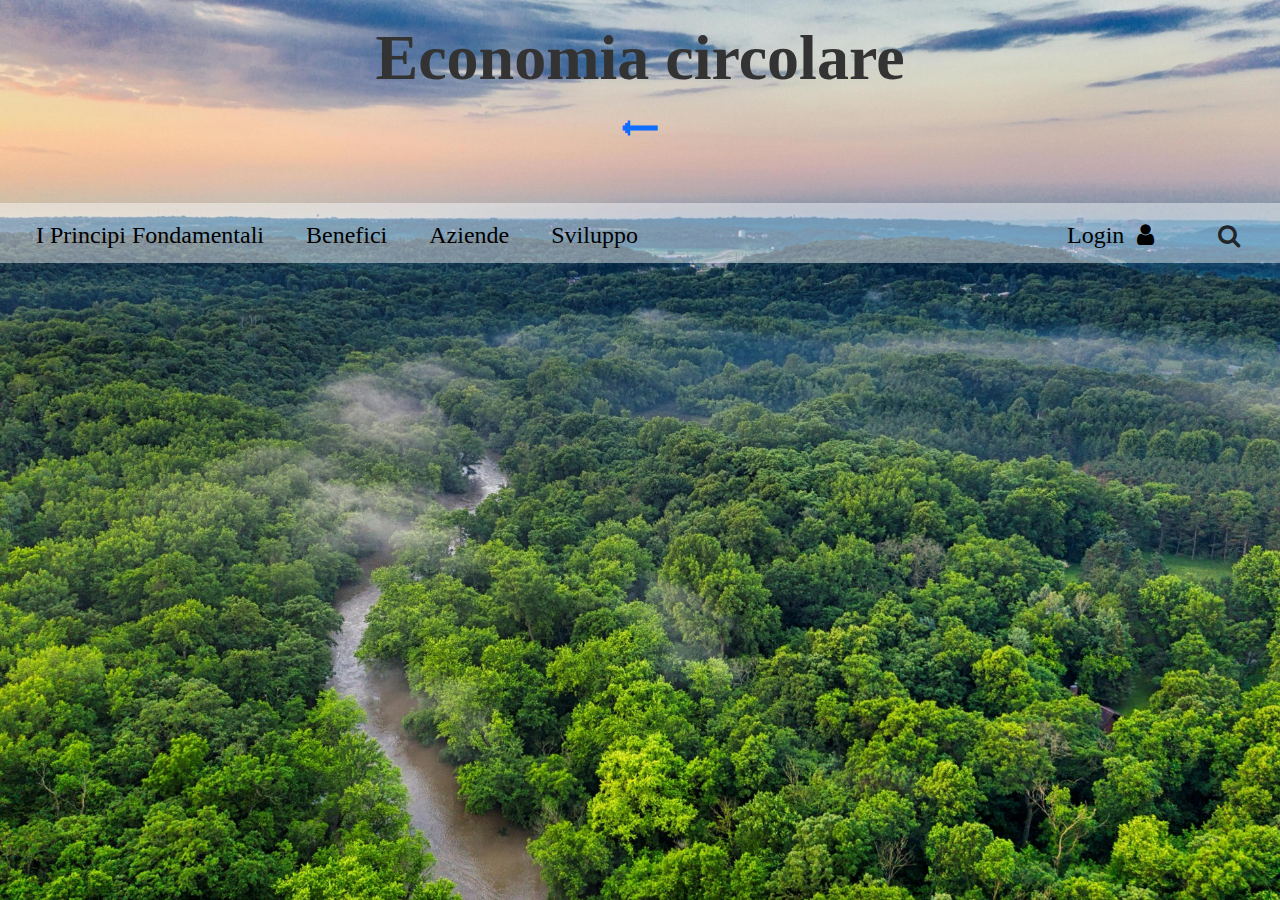
<file: SitoJS.html>
<!DOCTYPE html>
<html lang="it">
<head>
  <link rel="icon" type="image/x-icon" href="Buzz_Skin-Default.webp">
  
  <meta name="viewport" content="width=device-width, initial-scale=1">
  <link href="https://cdn.jsdelivr.net/npm/bootstrap@5.3.0/dist/css/bootstrap.min.css" rel="stylesheet">
  <link rel="stylesheet" href="https://cdnjs.cloudflare.com/ajax/libs/font-awesome/4.7.0/css/font-awesome.min.css">
  <link rel="icon" type="image/x-icon" href="Buzz_Skin-Default.webp">
  <style>
    /* ===== STILI GLOBALI ===== */
    body {
      background-image: url(SfondoSito);
      background-repeat: no-repeat;
      background-size: cover;
      background-attachment: fixed;
      background-position: center;
    }
    header {
      margin: 20px 0;
      text-align: center;
    }
    .site-title {
      font-family: 'Times New Roman', Times, serif;
      font-size: 64px;
      font-weight: bold;
      color: #333;
    }

    /* ===== STILI PER LA NAVBAR E IL MENÙ A DISCESA ===== */
    ul {
      font-size: x-large;
      font-family: 'Calibri';
      list-style-type: none;
      margin: 0;
      padding: 0;      
      background-color: rgba(255, 255, 255, 0.45);
      margin-top: 50px;
    }
    li {
      float: left;
    }
    li a, .dropbtn {
      display: inline-block;
      color: black;
      text-align: center;
      padding: 14px 16px;
      text-decoration: none;
    }
    li a:hover, .dropdown:hover .dropbtn {
      background-color: rgb(75, 61, 61, 0.45);
      color: white;
    }
    .dropdown:active {
      color: #bc360a;
    }
    li.dropdown {
      display: inline-block;
    }
    .dropdown-content {
      display: none;
      position: absolute;
      background-color: rgb(243, 243, 243, 0.45);
      min-width: 160px;
      box-shadow: rgb(243, 243, 243);
      z-index: 1;
    }
    .dropdown-content a {
      font-family: 'Calibri';
      font-size: large;
      color: #333;
      padding: 12px 16px;
      text-decoration: none;
      display: block;
      white-space: nowrap;
      text-align: left;
      letter-spacing: 0.5px;
      font-weight: 500;
      transition: background-color 0.3s ease, color 0.3s ease, letter-spacing 0.3s ease;
      width: 100%;
      box-sizing: border-box;
    }
    .dropdown-content a:hover {
      background-color: #42bc0a;
      color: #fff;
      letter-spacing: 1px;
    }
    .dropdown:hover .dropdown-content {
      display: block;
    }
    ul.navbar {
      display: flex;
      justify-content: space-between;
      align-items: center;
      background-color: rgba(255, 255, 255, 0.45);
      font-size: x-large;
      font-family: 'Calibri';
      margin: 0;
      padding: 0 20px;
      list-style-type: none;
      margin-top: 50px;
      height: 60px;
    }
    .left-menu {
      display: flex;
      gap: 10px;
    }

    /* ===== STILI PER LA FUNZIONALITÀ DI RICERCA E LOGIN ===== */
    .right-icons {
      display: flex;
      align-items: center;
      gap: 20px;
    }
    .search-container,
    .login-container {
      position: relative;
      float: right;
      padding: 14px 16px;
      cursor: pointer;
      transition: right 0.3s ease-in-out;
    }
    .search-container {
      display: flex;
      align-items: center;
      justify-content: center;
    }
    .search-box {
      display: none;
      position: absolute;
      top: 50%;
      transform: translateY(-50%);
      right: 0;
      transition: right 0.3s ease-in-out;
    }
    .search-container.open .search-box {
      display: block;
      right: 0;
    }
    .search-container.open i {
      transform: rotate(90deg);
      transition: transform 0.3s ease-in-out;
    }
    .login-container {
      display: flex;
      align-items: center;
      justify-content: center;
      padding: 0;
      margin: 0;
      height: 100%;
    }
    .login-container a {
      display: inline-block;
      color: black;
      text-align: center;
      padding: 14px 16px;
      text-decoration: none;
      font-size: inherit;
      border-radius: 0;
    }
    .login-container a:hover {
      background-color: rgba(75, 61, 61, 0.45);
      color: white;
    }
    .right-icons.search-open .login-container {
      transform: translateX(-250px);
      transition: transform 0.3s ease-in-out;
    }
    .search-box input {
      width: 300px;
      height: 40px;
      border: none;
      border-radius: 5px;
      padding: 5px 10px;
      font-size: 16px;
      box-shadow: 0px 4px 6px rgba(0, 0, 0, 0.1);
    }

    /* ===== STILI PER IL MODAL DI LOGIN (gestiti principalmente da Bootstrap) ===== */
  </style>
</head>
<body>
  <header>
    <h1 class="site-title">Economia circolare</h1>
    <h1><a style="text-decoration:none;" href="https://ilpiccolobassi.github.io/borghetti/" >🠔</a></h1>
  </header>
  <!-- ===== HTML: NAVBAR E MENÙ A DISCESA ===== -->
  <ul class="navbar">
    <div class="left-menu">
      <li><a href="#home">I Principi Fondamentali</a></li>
      <li class="dropdown">
        <a href="javascript:void(0)" class="dropbtn">Benefici</a>
        <div class="dropdown-content">
          <a href="#">Benefici Ambientali</a>
          <a href="#">Benefici Economici</a>
        </div>
      </li>
      <li class="dropdown">
        <a href="javascript:void(0)" class="dropbtn">Aziende</a>
        <div class="dropdown-content">
          <a href="#">Il ruolo delle aziende</a>
          <a href="#">I casi di successo</a>
        </div>
      </li>
      <li class="dropdown">
        <a href="javascript:void(0)" class="dropbtn">Sviluppo</a>
        <div class="dropdown-content">
          <a href="#">Inovazione e tecnologie</a>
          <a href="#">Economia circolare e rifiuti</a>
          <a href="#">Normative e politiche</a>
        </div>
      </li>
    </div>
    <div class="right-icons">
      <li class="login-container">
        <a href="#" data-bs-toggle="modal" data-bs-target="#loginModal">
          <span class="login-text">Login</span>
          <i class="fa fa-fw fa-user"></i>
        </a>
      </li>
      <li class="search-container">
        <i class="fa fa-fw fa-search" onclick="toggleSearchBox()"></i>
        <div class="search-box">
          <input type="text" id="searchInput" placeholder="Cerca..." />
        </div>
      </li>
    </div>
  </ul>

  <!-- ===== HTML: MODAL DI LOGIN ===== -->
  <div class="modal fade" id="loginModal" tabindex="-1" aria-labelledby="loginModalLabel" aria-hidden="true">
    <div class="modal-dialog modal-dialog-centered">
      <div class="modal-content">
        <div class="modal-header">
          <h5 class="modal-title" id="loginModalLabel">Login</h5>
        </div>
        <div class="modal-body">
          <form>
            <div class="mb-3">
              <label for="emailInput" class="form-label">Email</label>
              <input type="email" class="form-control" id="emailInput" placeholder="Inserisci la tua email">
            </div>
            <div class="mb-3">
              <label for="passwordInput" class="form-label">Password</label>
              <input type="password" class="form-control" id="passwordInput" placeholder="Inserisci la password">
            </div>
            <div class="mb-3">
              <label for="confirmPasswordInput" class="form-label">Conferma Password</label>
              <input type="password" class="form-control" id="confirmPasswordInput" placeholder="Conferma la password">
            </div>
            <div class="form-check mb-3">
              <input type="checkbox" class="form-check-input" id="togglePassword">
              <label class="form-check-label" for="togglePassword">Mostra Password</label>
            </div>
          </form>
        </div>
        <div class="modal-footer">
          <button type="button" class="btn btn-secondary" data-bs-dismiss="modal">Chiudi</button>
          <button type="button" class="btn btn-primary" id="btnLogin">Accedi</button>
        </div>
      </div>
    </div>
  </div>

  <!-- ===== SEZIONE SCRIPT: FUNZIONALITÀ ===== -->
  <script>
    /* --- Funzionalità per la Ricerca --- */
    function toggleSearchBox() {
      var searchContainer = document.querySelector('.search-container');
      var rightIcons = document.querySelector('.right-icons');
      searchContainer.classList.toggle('open');
      rightIcons.classList.toggle('search-open');
      document.getElementById('searchInput').focus();
    }
    document.addEventListener('click', function(event) {
      var searchContainer = document.querySelector('.search-container');
      var rightIcons = document.querySelector('.right-icons');
      if (!searchContainer.contains(event.target)) {
        searchContainer.classList.remove('open');
        rightIcons.classList.remove('search-open');
      }
    });

    /* --- Funzionalità per il Modal Login --- */
    var loginModalEl = document.getElementById('loginModal');
    loginModalEl.addEventListener('show.bs.modal', function () {
      document.getElementById('emailInput').value = "";
      document.getElementById('passwordInput').value = "";
      document.getElementById('confirmPasswordInput').value = "";
      document.getElementById('passwordInput').setAttribute('type', 'password');
      document.getElementById('confirmPasswordInput').setAttribute('type', 'password');
      document.getElementById('togglePassword').checked = false;
    });
    document.getElementById('togglePassword').addEventListener('change', function() {
      var type = this.checked ? 'text' : 'password';
      document.getElementById('passwordInput').setAttribute('type', type);
      document.getElementById('confirmPasswordInput').setAttribute('type', type);
    });
    document.getElementById('btnLogin').addEventListener('click', function(){
      var password = document.getElementById('passwordInput').value;
      var confirmPassword = document.getElementById('confirmPasswordInput').value;
      if(password === confirmPassword && password !== ""){
          var modalInstance = bootstrap.Modal.getInstance(loginModalEl);
          if(!modalInstance){
              modalInstance = new bootstrap.Modal(loginModalEl);
          }
          modalInstance.hide();
      } else {
          alert("Le password non corrispondono!");
      }
    });
  </script>
  <script src="https://cdn.jsdelivr.net/npm/bootstrap@5.3.0/dist/js/bootstrap.bundle.min.js"></script>
</body>
</html>
</file>
